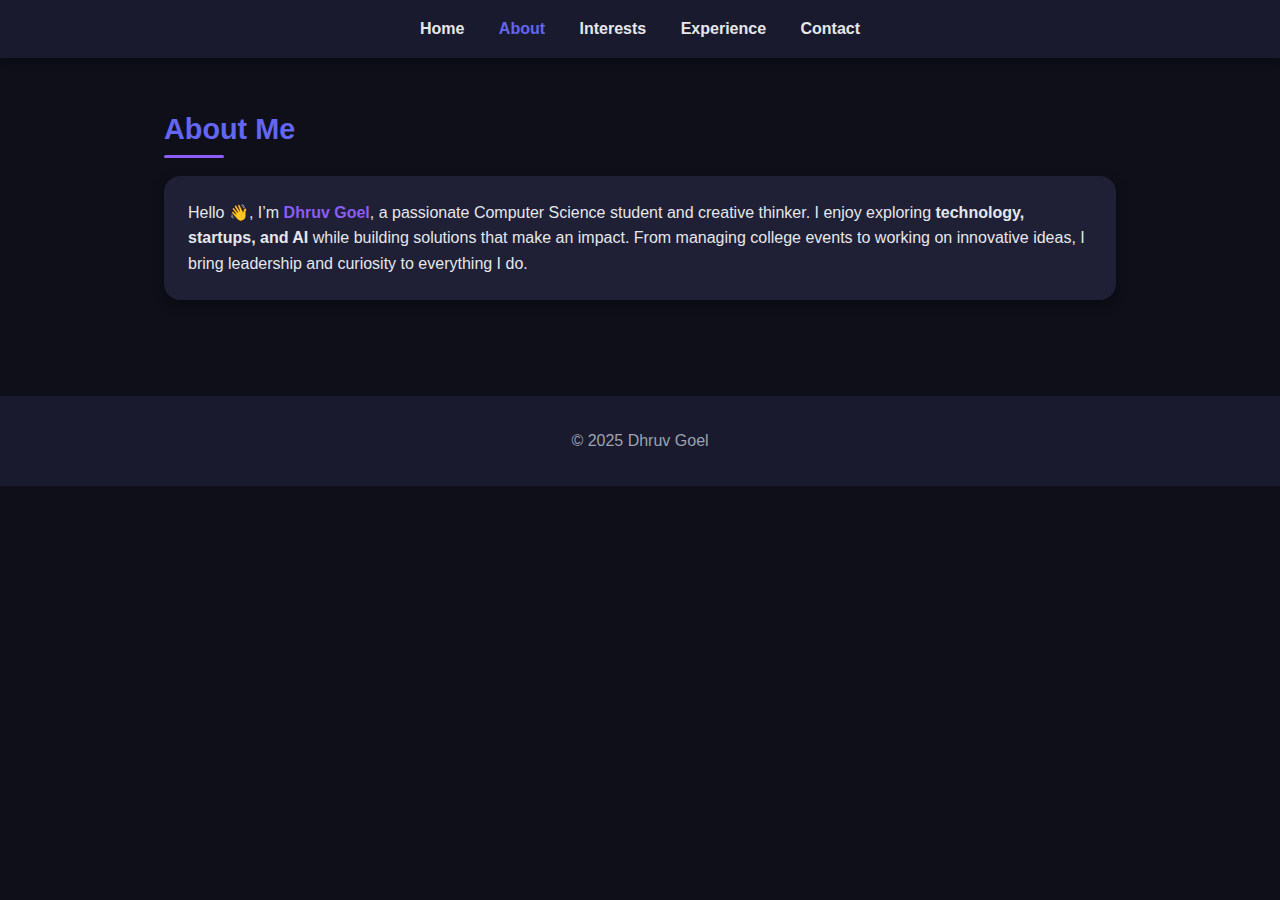
<file: portfolio 2.0/about.html>
<!DOCTYPE html>
<html lang="en">
<head>
  <meta charset="UTF-8">
  <meta name="viewport" content="width=device-width, initial-scale=1.0">
  <title>About Me | Dhruv Goel</title>
  <link rel="stylesheet" href="style.css">
</head>
<body>
  <nav>
    <a href="index.html">Home</a>
    <a href="about.html" class="active">About</a>
    <a href="interests.html">Interests</a>
    <a href="experience.html">Experience</a>
    <a href="contact.html">Contact</a>
  </nav>

  <section>
    <h2>About Me</h2>
    <div class="card">
      <p>Hello 👋, I’m <b style="color:var(--secondary);">Dhruv Goel</b>, a passionate Computer Science student and creative thinker.  
      I enjoy exploring <b>technology, startups, and AI</b> while building solutions that make an impact.  
      From managing college events to working on innovative ideas, I bring leadership and curiosity to everything I do.</p>
    </div>
  </section>

  <footer>
    <p>© 2025 Dhruv Goel</p>
  </footer>
</body>
</html>
</file>
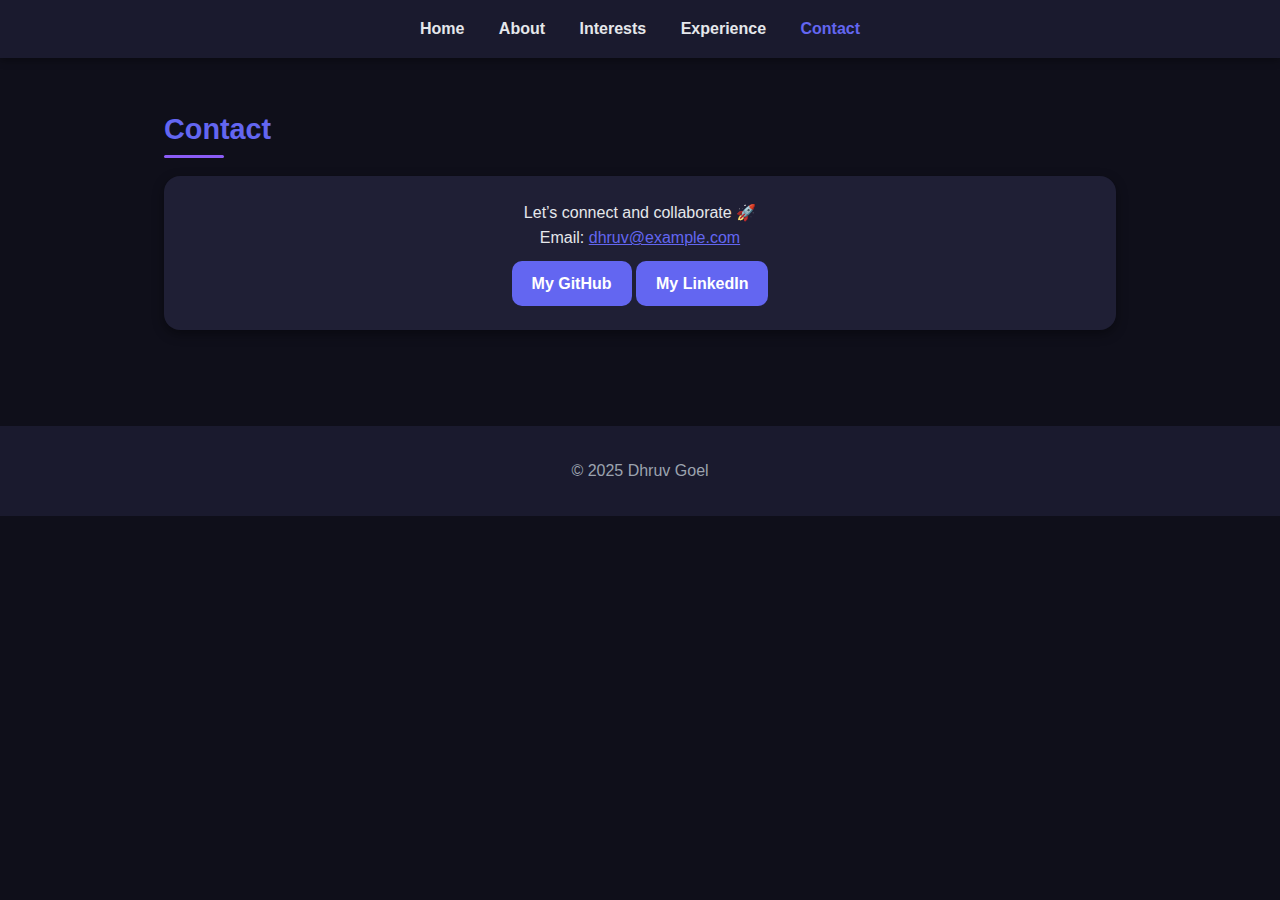
<file: portfolio 2.0/contact.html>
<!DOCTYPE html>
<html lang="en">
<head>
  <meta charset="UTF-8">
  <meta name="viewport" content="width=device-width, initial-scale=1.0">
  <title>Contact | Dhruv Goel</title>
  <link rel="stylesheet" href="style.css">
</head>
<body>
  <nav>
    <a href="index.html">Home</a>
    <a href="about.html">About</a>
    <a href="interests.html">Interests</a>
    <a href="experience.html">Experience</a>
    <a href="contact.html" class="active">Contact</a>
  </nav>

  <section>
    <h2>Contact</h2>
    <div class="card" style="text-align:center;">
      <p>Let’s connect and collaborate 🚀</p>
      <p>Email: <a href="mailto:dhruv@example.com" style="color:var(--primary);">dhruv@example.com</a></p>
      <a href="https://github.com/" class="btn" target="_blank">My GitHub</a>
      <a href="https://www.linkedin.com/in/i-am-dhruv-goel/" class="btn" target="_blank">My LinkedIn</a>
    </div>
  </section>

  <footer>
    <p>© 2025 Dhruv Goel</p>
  </footer>
</body>
</html>
</file>
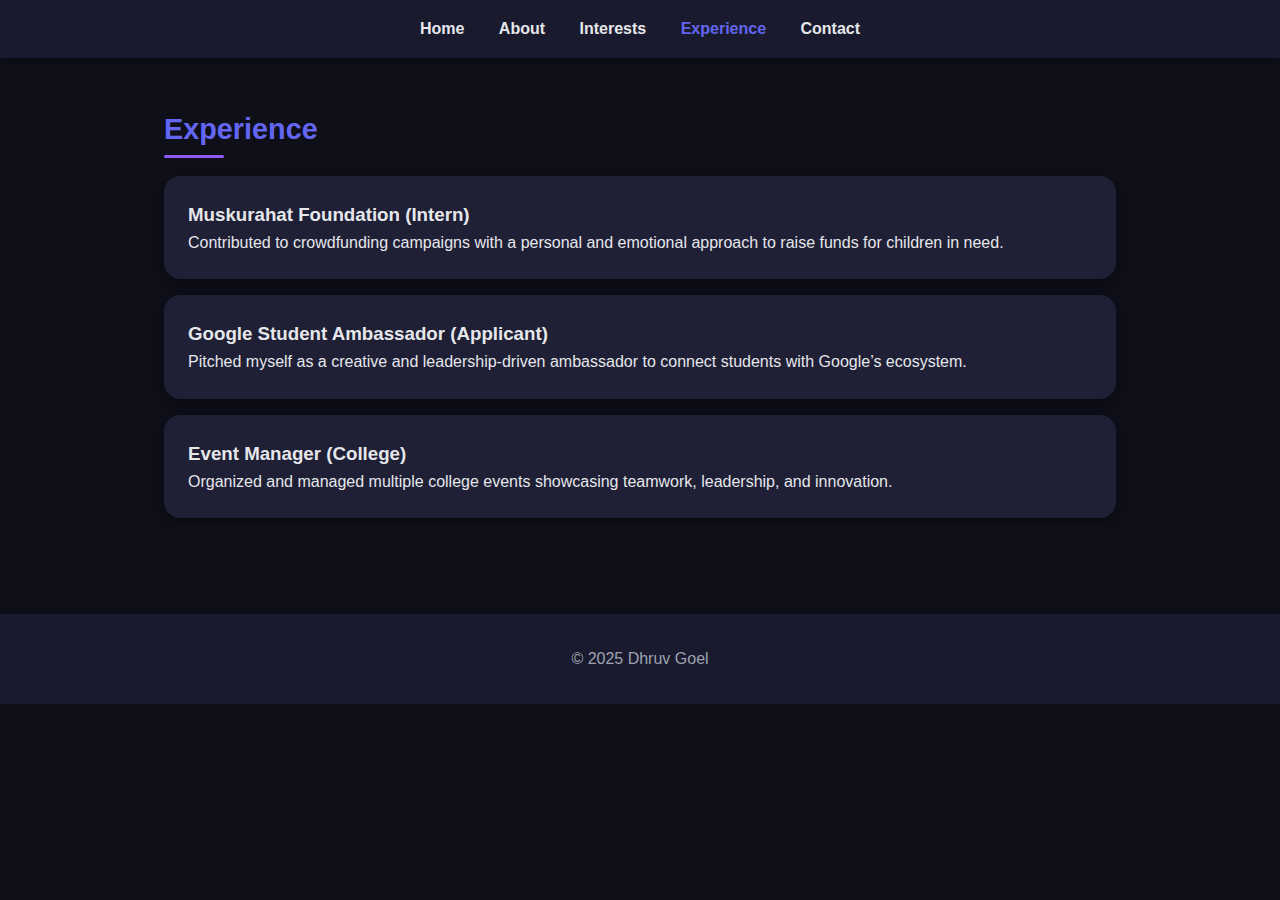
<file: portfolio 2.0/experience.html>
<!DOCTYPE html>
<html lang="en">
<head>
  <meta charset="UTF-8">
  <meta name="viewport" content="width=device-width, initial-scale=1.0">
  <title>Experience | Dhruv Goel</title>
  <link rel="stylesheet" href="style.css">
</head>
<body>
  <nav>
    <a href="index.html">Home</a>
    <a href="about.html">About</a>
    <a href="interests.html">Interests</a>
    <a href="experience.html" class="active">Experience</a>
    <a href="contact.html">Contact</a>
  </nav>

  <section>
    <h2>Experience</h2>
    <div class="card">
      <h3>Muskurahat Foundation (Intern)</h3>
      <p>Contributed to crowdfunding campaigns with a personal and emotional approach to raise funds for children in need.</p>
    </div>
    <div class="card">
      <h3>Google Student Ambassador (Applicant)</h3>
      <p>Pitched myself as a creative and leadership-driven ambassador to connect students with Google’s ecosystem.</p>
    </div>
    <div class="card">
      <h3>Event Manager (College)</h3>
      <p>Organized and managed multiple college events showcasing teamwork, leadership, and innovation.</p>
    </div>
  </section>

  <footer>
    <p>© 2025 Dhruv Goel</p>
  </footer>
</body>
</html>
</file>
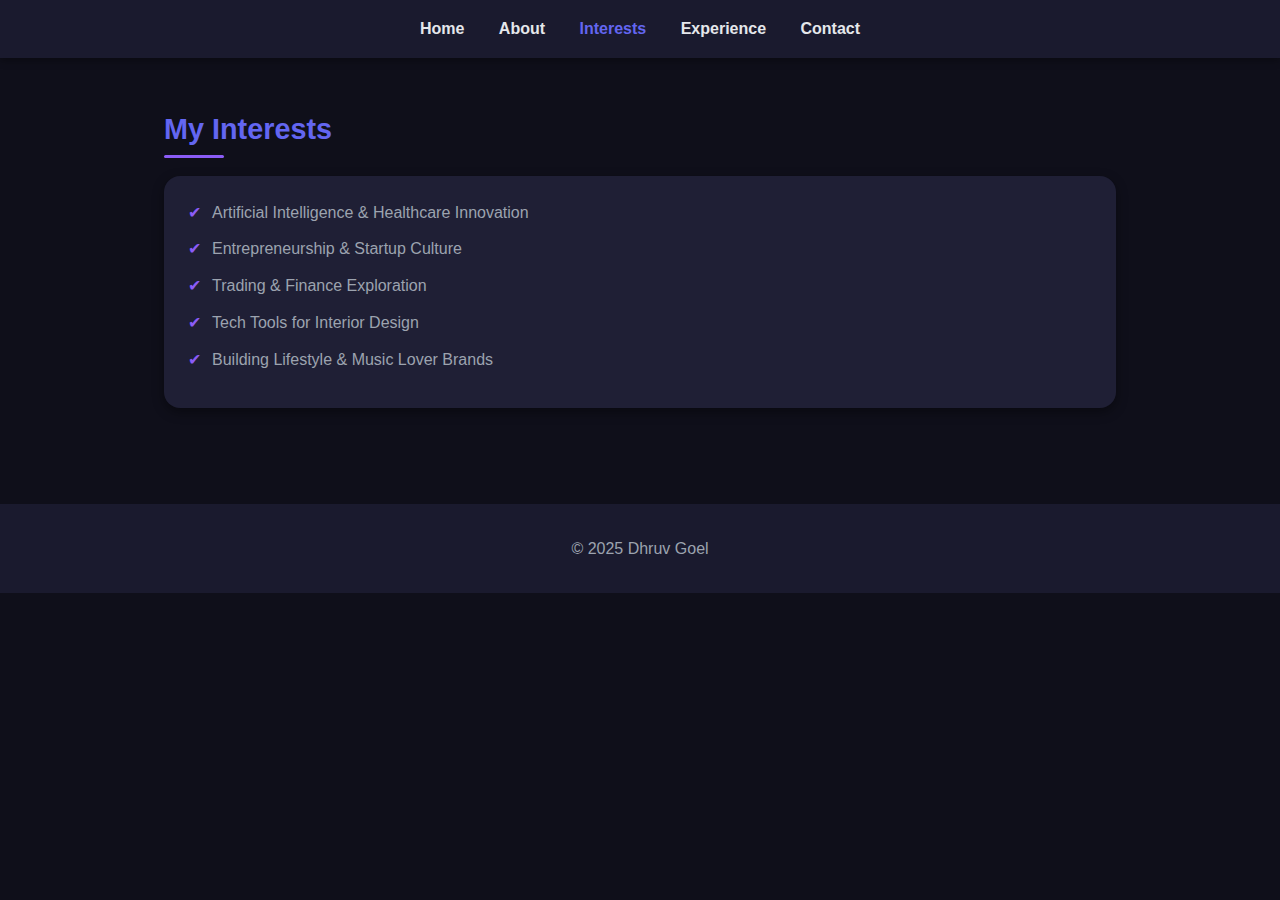
<file: portfolio 2.0/interests.html>
<!DOCTYPE html>
<html lang="en">
<head>
  <meta charset="UTF-8">
  <meta name="viewport" content="width=device-width, initial-scale=1.0">
  <title>My Interests | Dhruv Goel</title>
  <link rel="stylesheet" href="style.css">
</head>
<body>
  <nav>
    <a href="index.html">Home</a>
    <a href="about.html">About</a>
    <a href="interests.html" class="active">Interests</a>
    <a href="experience.html">Experience</a>
    <a href="contact.html">Contact</a>
  </nav>

  <section>
    <h2>My Interests</h2>
    <div class="card">
      <ul>
        <li>Artificial Intelligence & Healthcare Innovation</li>
        <li>Entrepreneurship & Startup Culture</li>
        <li>Trading & Finance Exploration</li>
        <li>Tech Tools for Interior Design</li>
        <li>Building Lifestyle & Music Lover Brands</li>
      </ul>
    </div>
  </section>

  <footer>
    <p>© 2025 Dhruv Goel</p>
  </footer>
</body>
</html>
</file>
<file: portfolio 2.0/style.css>
:root {
  --primary: #6366f1;
  --secondary: #8b5cf6;
  --dark: #0f0f1a;
  --darker: #1a1a2e;
  --card: #1f1f35;
  --text: #e5e7eb;
  --muted: #9ca3af;
}
* {
  margin: 0;
  padding: 0;
  box-sizing: border-box;
}
body {
  font-family: 'Segoe UI', sans-serif;
  background: var(--dark);
  color: var(--text);
  line-height: 1.6;
}
header {
  display: flex;
  flex-direction: column;
  align-items: center;
  justify-content: center;
  text-align: center;
  padding: 4rem 1rem;
  background: linear-gradient(135deg, var(--primary), var(--secondary));
  color: white;
}
header img {
  width: 140px;
  height: 140px;
  object-fit: cover;
  border-radius: 50%;
  border: 4px solid white;
  margin-bottom: 1rem;
  box-shadow: 0 6px 12px rgba(0,0,0,0.4);
}
nav {
  background: var(--darker);
  padding: 1rem;
  text-align: center;
  box-shadow: 0 2px 8px rgba(0,0,0,0.4);
}
nav a {
  color: var(--text);
  margin: 0 15px;
  text-decoration: none;
  font-weight: 600;
  transition: color 0.3s;
}
nav a:hover, nav a.active {
  color: var(--primary);
}
section {
  max-width: 1000px;
  margin: auto;
  padding: 3rem 1.5rem;
}
h2 {
  font-size: 1.8rem;
  margin-bottom: 1.5rem;
  color: var(--primary);
  position: relative;
}
h2::after {
  content: "";
  position: absolute;
  left: 0;
  bottom: -6px;
  width: 60px;
  height: 3px;
  background: var(--secondary);
  border-radius: 2px;
}
.card {
  background: var(--card);
  padding: 1.5rem;
  margin: 1rem 0;
  border-radius: 16px;
  box-shadow: 0 4px 12px rgba(0,0,0,0.4);
  transition: transform 0.3s, box-shadow 0.3s;
}
.card:hover {
  transform: translateY(-5px);
  box-shadow: 0 8px 24px rgba(0,0,0,0.6);
}
ul { list-style: none; padding-left: 0; }
ul li {
  margin-bottom: 0.7rem;
  padding-left: 1.5rem;
  position: relative;
  color: var(--muted);
}
ul li::before {
  content: "✔";
  position: absolute;
  left: 0;
  color: var(--secondary);
}
.btn {
  display: inline-block;
  margin-top: 10px;
  padding: 10px 20px;
  border-radius: 10px;
  background: var(--primary);
  color: white;
  text-decoration: none;
  font-weight: bold;
  transition: 0.3s;
}
.btn:hover {
  background: var(--secondary);
}
footer {
  text-align: center;
  padding: 2rem 1rem;
  background: var(--darker);
  color: var(--muted);
  margin-top: 2rem;
}
</file>
